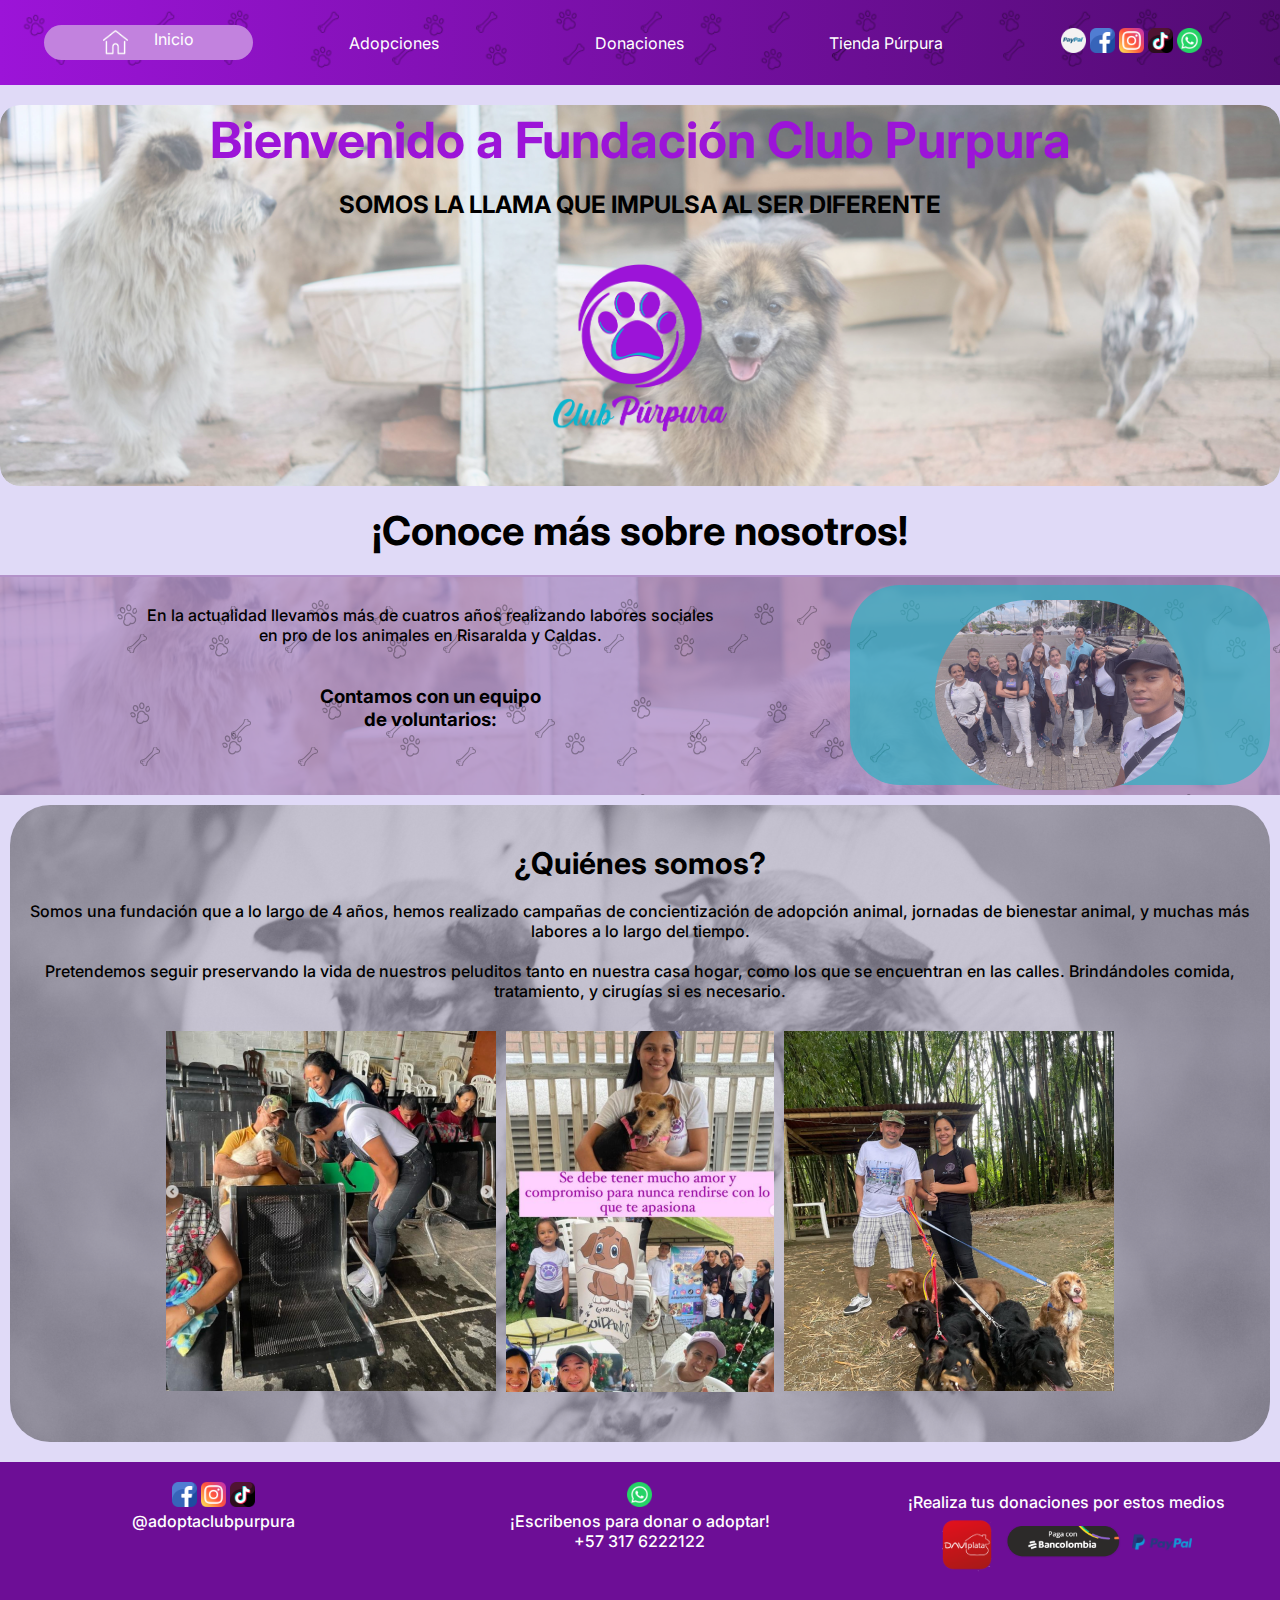
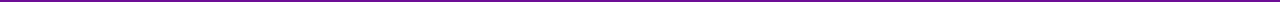
<file: index.html>
<!DOCTYPE html>
<html lang="en">
<head>
    <meta charset="UTF-8">
    <meta name="viewport" content="width=device-width, initial-scale=1.0">
    <link rel="stylesheet" href="./css/styles_index.css">
    <link rel="icon" href="./img/favicon.ico">
    <link rel="preconnect" href="https://fonts.googleapis.com">
    <link rel="preconnect" href="https://fonts.gstatic.com" crossorigin>
    <link href="https://fonts.googleapis.com/css2?family=Inter:wght@100..900&display=swap" rel="stylesheet">
    <title>Club Púrpura</title>
</head>
<body>
    <div class="navbar">
        <div class="home">
        <img href="/index.html" class="home-1" src="./img/iconos/homee.png" width="25px" height="26.18px">
        <a href="/index.html" class="home-2"><li>Inicio</li></a>
    </div>
        <a href="/adopciones.html"><li>Adopciones</li></a>
        <a href="/donaciones.html"><li>Donaciones</li></a>
        <a href="/tiendaPurpura.html"><li>Tienda Púrpura</li></a>
        

        <div class="redes">
           <a href="#"> <img src="./img/paypal.png" width="25px" height="25px"></a>
           <a href="https://web.facebook.com/adoptaClubpurpura"><img src="./img/iconos/facebook_2504903.png" width="25px" height="25px"></a>
            <a href="https://www.instagram.com/adoptaclubpurpura/"><img src="./img/iconos/instagram_2111463.png" width="25px" height="25px"></a>
            <a href="https://www.tiktok.com/@adoptaclubpurpura"><img src="./img/iconos/tiktok_2504942.png" width="25px" height="25px"></a>
            <a href="https://wa.link/f0om16"><img src="./img/iconos/social.png" width="25px" height="25px"></a>
        </div>
    </div>
    
    <div class="main">
        <h1 class="titulo"> Bienvenido a Fundación Club Purpura</h1>
        <br>
        <h2 class="subtitulo">SOMOS LA LLAMA QUE IMPULSA AL SER DIFERENTE</h2>
        <img src="./img/LOGO-PURPURA-.png" width="200px">
    </div>
    
    <h2 class="subtitulo_1">¡Conoce más sobre nosotros!</h2>
    <div class="voluntarios">
        <p class="text_1">En la actualidad llevamos más de cuatros
            años realizando labores sociales <br> en pro de los
            animales en Risaralda y Caldas.
        </p>
        <h3 class="sub_text_2"><b></b>Contamos con un equipo <br> de voluntarios:</h3>
        <div class="imagenes">
        <img class="voluntario_1" src="./img/voluntario_1.jpg" width="250px" height="190px">
        <img class="voluntario_2" src="./img/img/voluntarios_2.png">
        </div>
    </div>

    <div class="quienes_somos">
        <h3 class="titulo_somos">¿Quiénes somos?</h3>
        <p> Somos una fundación que a lo largo de 4 años, hemos realizado campañas de concientización de adopción
            animal, jornadas de bienestar animal, y muchas más labores a lo largo del tiempo.
        </p>
        <br>
        <p> Pretendemos seguir preservando la vida de nuestros peluditos tanto en nuestra casa 
            hogar, como los que se encuentran en las calles. Brindándoles comida, tratamiento, y cirugías si es necesario.
        </p>
        <div class="imagenes_quienes">
        <img class="imagenes_somos" src="./img/img/somos_3.png" width="330px" height="360px">
        <img class="imagenes_somos" src="./img/img/somos_2.png" width="268px" height="361px">
        <img class="imagenes_somos" src="./img/img/somos_1.png" width="330px" height="360px">
        </div>
    </div>

    <div class="footer">
        <div class="redes">
            <a href="https://web.facebook.com/adoptaClubpurpura"><img src="./img/iconos/facebook_2504903.png" width="25px" height="25px"></a>
            <a href="https://www.instagram.com/adoptaclubpurpura/"><img src="./img/iconos/instagram_2111463.png" width="25px" height="25px"></a>
            <a href="https://www.tiktok.com/@adoptaclubpurpura"><img src="./img/iconos/tiktok_2504942.png" width="25px" height="25px"></a>
            <p>@adoptaclubpurpura</p>
        </div>

        <div class="adoptar">
            <a href="https://wa.link/f0om16"><img src="./img/iconos/social.png" width="25px" height="25px"></a>
            <p>¡Escribenos para donar o adoptar! <br>
                +57 317 6222122 

            </p>
        </div>

        <div class="donaciones">
            <p>¡Realiza tus donaciones por estos medios</p>
            <div class="imagenes_donaciones">
            <a href="#"> <img src="/img/iconos/daviplata.png" width="50px"></a>
            <a href="#"> <img src="/img/iconos/bancolombia.png" width="120px"></a>
            <a href="#"> <img src="./img/iconos/paypal_196566.png" width="60px"></a>
            </div>
        </div>
    </div>

</body>
</html>
</file>
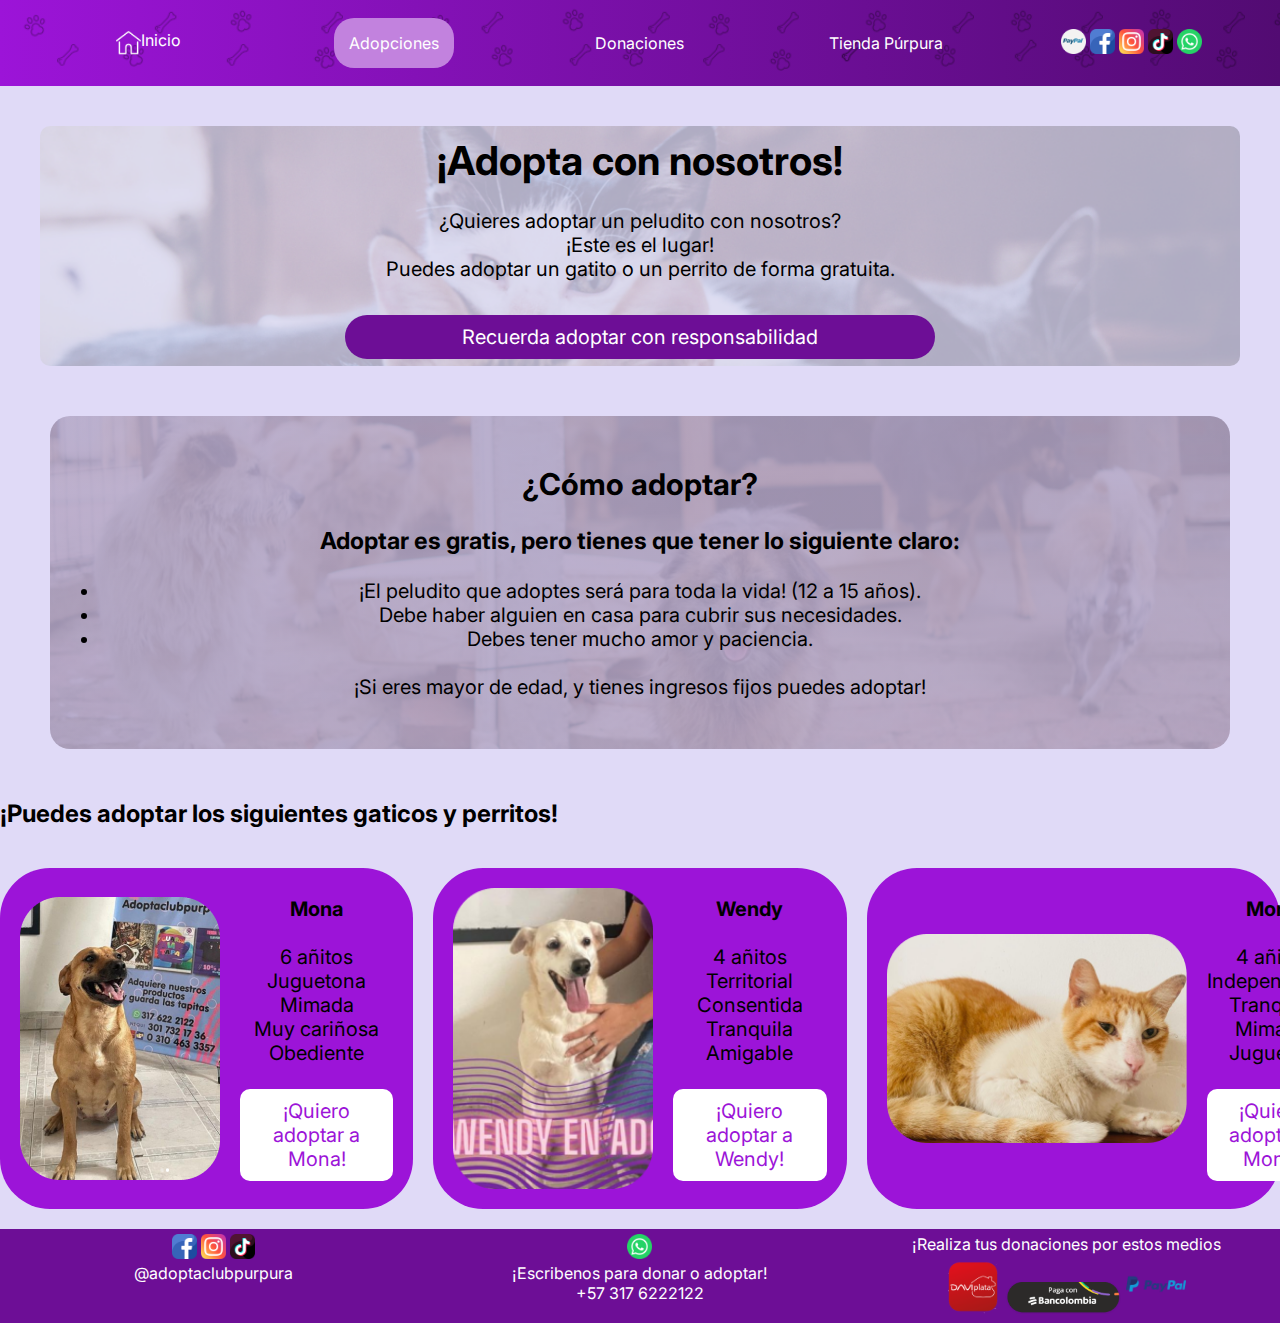
<file: adopciones.html>
<!DOCTYPE html>
<html lang="en">
<head>
    <meta charset="UTF-8">
    <meta name="viewport" content="width=device-width, initial-scale=1.0">
    <link rel="stylesheet" href="./css/styles_adopciones.css">
    <link rel="icon" href="./img/favicon.ico">
    <link rel="preconnect" href="https://fonts.googleapis.com">
    <link rel="preconnect" href="https://fonts.gstatic.com" crossorigin>
    <link href="https://fonts.googleapis.com/css2?family=Inter:wght@100..900&display=swap" rel="stylesheet">
    <title>Adopciones</title>
</head>
<body>
    <div class="navbar">
        <div class="home">
        <img class="home-1" src="./img/iconos/homee.png" width="25px" height="26.18px">
        <a href="/index.html" class="home-2"><li>Inicio</li></a>
    </div>
        <a class="adopciones" href="/adopciones.html"><li>Adopciones</li></a>
        <a href="/donaciones.html"><li>Donaciones</li></a>
        <a href="/tiendaPurpura.html"><li>Tienda Púrpura</li></a>
        

        <div class="redes">
           <a href="#"> <img src="./img/paypal.png" width="25px" height="25px"></a>
           <a href="https://web.facebook.com/adoptaClubpurpura"><img src="./img/iconos/facebook_2504903.png" width="25px" height="25px"></a>
            <a href="https://www.instagram.com/adoptaclubpurpura/"><img src="./img/iconos/instagram_2111463.png" width="25px" height="25px"></a>
            <a href="https://www.tiktok.com/@adoptaclubpurpura"><img src="./img/iconos/tiktok_2504942.png" width="25px" height="25px"></a>
            <a href="https://wa.link/f0om16"><img src="./img/iconos/social.png" width="25px" height="25px"></a>
        </div>
    </div>

    <div class="adopta_main">
    <H1 class="titulo_adopciones_main">¡Adopta con nosotros!</H1>
    <br>
    <p class="texto_adopciones">¿Quieres adoptar un peludito con nosotros? <br>
        ¡Este es el lugar! <br>
        Puedes adoptar un gatito o un perrito de forma gratuita.
    </p>
    <br>
    <p class="nota"> Recuerda adoptar con responsabilidad</p>
    </div>
    
    <div class="adoptar_detalles">
        <h2 class="titulo_adopciones">¿Cómo adoptar?</h2>
        <br>
        <h3>Adoptar es gratis, pero tienes que tener lo siguiente claro:</h3>
        <br>
        <div class="lista_adopciones">
            <li>¡El peludito que adoptes será para toda la vida! (12 a 15 años).</li>
            <li>Debe haber alguien en casa para cubrir sus necesidades.</li>
            <li>Debes tener mucho amor y paciencia.</li>
            <br>
            <p>¡Si eres mayor de edad, y tienes ingresos fijos puedes adoptar!</p>
        </div>
    </div>

    
        <h2 class="titulo_adopciones">¡Puedes adoptar los siguientes gaticos y perritos!</h2>
        <br><br>
        <div class="animales_adoptar">
        <div class="mona">
            <img src="./img/animales/mona.png" width="200px" >
            <div class="info_mona">
                <p class="nombre_mona"><b>Mona</b></p>
                <br>
                <p>6 añitos</p>
                <p>Juguetona</p>
                <p>Mimada</p>
                <p>Muy cariñosa</p>
                <p>Obediente</p>
                <BR>
                <button class="btn_mona" onclick="location.href='https://wa.link/f0om16'">¡Quiero adoptar a Mona!</button> 
                <!-- Se redirige a whatsApp - Solicitar más info -->
            </div>
        </div>

        <div class="wendy">
            <img class="img_wendy" src="./img/animales/wendy.png" width="200px">
            <div class="info_wendy">
                <p class="nombre_wendy"><b>Wendy</b></p>
                <br>
                <p>4 añitos</p>
                <p>Territorial</p>
                <p>Consentida</p>
                <p>Tranquila</p>
                <p>Amigable</p>
                <br>
                <button class="btn_wendy" onclick="location.href='https://wa.link/f0om16'">¡Quiero adoptar a Wendy!</button>
            </div>
        </div>

        <div class="mono">
            <img class="img_mono" src="./img/animales/mono.png" width="300px">
            <div class="info_mona">
                <p class="nombre_mona"><b>Mono</b></p>
                <br>
                <p>4 añitos</p>
                <p>Independiente</p>
                <p>Tranquilo</p>
                <p>Mimado</p>
                <p>Juguetón</p>
                <br>
                <button class="btn_mono" onclick="location.href='https://wa.link/f0om16'">¡Quiero adoptar a Mono!</button>
            </div>
        </div>
    </div>

    <div class="footer">
        <div class="redes">
            <a href="https://web.facebook.com/adoptaClubpurpura"><img src="./img/iconos/facebook_2504903.png" width="25px" height="25px"></a>
            <a href="https://www.instagram.com/adoptaclubpurpura/"><img src="./img/iconos/instagram_2111463.png" width="25px" height="25px"></a>
            <a href="https://www.tiktok.com/@adoptaclubpurpura"><img src="./img/iconos/tiktok_2504942.png" width="25px" height="25px"></a>
            <p>@adoptaclubpurpura</p>
        </div>

        <div class="adoptar">
            <a href="https://wa.link/f0om16"><img src="./img/iconos/social.png" width="25px" height="25px"></a>
            <p>¡Escribenos para donar o adoptar! <br>
                +57 317 6222122 

            </p>
        </div>

        <div class="donaciones">
            <p>¡Realiza tus donaciones por estos medios</p>
            <div class="imagenes_donaciones">
            <a href="#"> <img src="/img/iconos/daviplata.png" width="50px"></a>
            <a href="#"> <img src="/img/iconos/bancolombia.png" width="120px"></a>
            <a href="#"> <img src="./img/iconos/paypal_196566.png" width="60px"></a>
            </div>
        </div>
    </div>
</body>
</html>
</file>
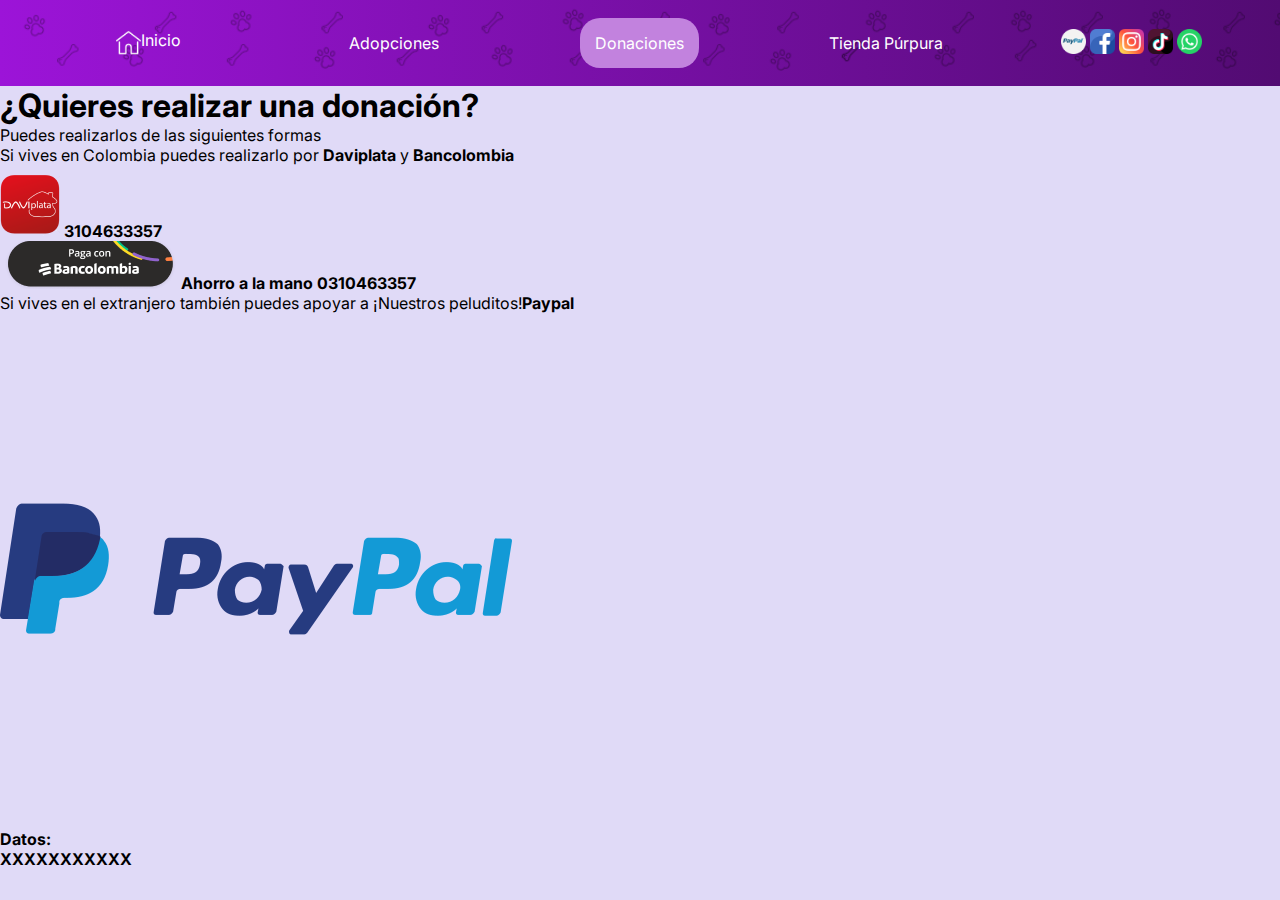
<file: donaciones.html>
<!DOCTYPE html>
<html lang="en">
<head>
    <meta charset="UTF-8">
    <meta name="viewport" content="width=device-width, initial-scale=1.0">
    <link rel="stylesheet" href="./css/styles_donaciones.css">
    <link rel="icon" href="./img/favicon.ico">
    <link rel="preconnect" href="https://fonts.googleapis.com">
    <link rel="preconnect" href="https://fonts.gstatic.com" crossorigin>
    <link href="https://fonts.googleapis.com/css2?family=Inter:wght@100..900&display=swap" rel="stylesheet">

    <title>Donaciones</title>
</head>
<body>
    <div class="navbar">
        <div class="home">
        <img class="home-1" src="./img/iconos/homee.png" width="25px" height="26.18px">
        <a href="/index.html" class="home-2"><li>Inicio</li></a>
    </div>
        <a href="/adopciones.html"><li>Adopciones</li></a>
        <a class="donaciones" href="/donaciones.html"><li>Donaciones</li></a>
        <a href="/tiendaPurpura.html"><li>Tienda Púrpura</li></a>
        

        <div class="redes">
           <a href="#"> <img src="./img/paypal.png" width="25px" height="25px"></a>
           <a href="https://web.facebook.com/adoptaClubpurpura"><img src="./img/iconos/facebook_2504903.png" width="25px" height="25px"></a>
            <a href="https://www.instagram.com/adoptaclubpurpura/"><img src="./img/iconos/instagram_2111463.png" width="25px" height="25px"></a>
            <a href="https://www.tiktok.com/@adoptaclubpurpura"><img src="./img/iconos/tiktok_2504942.png" width="25px" height="25px"></a>
            <a href="https://wa.link/f0om16"><img src="./img/iconos/social.png" width="25px" height="25px"></a>
        </div>
    </div>

    <div class="donacion_info">
        <h1 class="donacion_titulo">¿Quieres realizar una donación?</h1>
        <p> Puedes realizarlos de las siguientes formas</p>
        <p>Si vives en Colombia puedes realizarlo por <b>Daviplata</b> y <b>Bancolombia</b></p>
        <div class="nacional">
            <div class="daviplata">
                <img src="/img/iconos/daviplata.png">
                <b>3104633357</b>
            </div>
            <div class="bancolombia">
                <img src="/img/iconos/bancolombia.png">
                <b>Ahorro a la mano</b>
                <b>0310463357</b>
            </div>
        </div>
        <p>Si vives en el extranjero también puedes apoyar a ¡Nuestros peluditos!<b>Paypal</b></p>
        <div class="internacional">
            <img src="/img/iconos/paypal_196566.png">
            <p> <b>Datos:</b></p>
            <p><b>XXXXXXXXXXX</b></p>
        </div>
    </div>

</body>
</html>
</file>
<file: css/styles_index.css>
* {
    margin: 0;
    padding: 0;
    font-family: "Inter", sans-serif;
}

body{
    background-color: #E0DAF7;
}

.navbar {
    background-image: url(/img/BANNER.png), linear-gradient(to right, #9C14D8, #520B72);
    background-size: cover;
    background-blend-mode: normal;
    display: grid;
    grid-template-columns: repeat(auto-fit, minmax(150px, 1fr)); /* Uso de auto-fit y minmax para un diseño flexible */
    list-style: none;
    text-align: center;
    align-items: center;
    padding: 2vh 2vw; /* Unidades relativas para el padding */
}

a, .home {
    text-decoration: none;
    color: white;
}

.home {
    display: flex;
    background-color: #C282DE;
    padding: 0.5vh 0.5vw; /* Unidades relativas para el padding */
    justify-content: center; /* Centrar el contenido */
    width: 80%; /* Ajustar el ancho al 80% del contenedor padre */
    max-width: 1200px; /* Establecer un ancho máximo */
    margin: 0 auto; /* Centrar el contenedor horizontalmente */
    border-radius: 20px;
    
}

.home-1 {
    margin-right: 2vw; /* Unidades relativas para el margin */
}

.main {
    position: relative; /* Necesario para que el pseudo-elemento se posicione correctamente */
    text-align: center;
    color: white;
    margin-top: 20px;
    border-radius: 20px;
    padding: 0.5vh 0.5vw;
    background-color: #ffffff66; /* Color de fondo de respaldo */
    overflow: hidden; /* Asegura que el pseudo-elemento no se salga del contenedor */
}

.main::before {
    content: '';
    position: absolute;
    top: 0;
    left: 0;
    width: 100%;
    height: 100%;
    border-radius: 20px;
    background: url('/img/img/pexels-sims1217-12195429.jpg') no-repeat center center;
    background-size: cover;
    opacity: 1; /* Ajustar la opacidad según sea necesario */
    z-index: -1; /* Asegurarse de que el pseudo-elemento esté detrás del contenido */
}

.titulo{
    color: #9C14D8;
    font-size: 50px;
}

.subtitulo{
    font-weight: bold;
    color: black;
}

.subtitulo_1{
    text-align: center;
    font-size: 40px;
    margin: 20px;
}
.voluntarios{
    display: grid;
    grid-template-columns: repeat(auto-fit, minmax(150px, 1fr));
    grid-template-rows: repeat(2,100px);
    background: url(/img/img/fondo_voluntarios.png);
    text-align: center;
    padding: 10px;
}


.imagenes{
    background-color: #2FB2C3;
    grid-row: 1/3;
    border-radius: 50px;
    padding: 5px;
    opacity: 0.7; /* Opacidad del contenedor */
}



.voluntario_1{
    margin: 10px;
    border-radius: 130px;
    grid-column: 3/4;
    grid-row: 1/3;
    margin-bottom: 5vw;
}

.voluntario_2{
    grid-column: 7/8;
    grid-row: 1/3;
    margin: 10px;
    margin-bottom: 5vw;
}

.sub_text_2{
    grid-column: 1/3;
    grid-row: 2/3;
}
.text_1{
    margin: 20px;
    grid-column: 1/3;
    grid-row: 1/3;
}

.quienes_somos{
    position: relative;
    color: black; /* Color del texto */
    padding: 20px;
    overflow: hidden;
    text-align: center;
    border-radius: 40px;
    margin: 10px;
}

.quienes_somos::before{

    content: '';
    position: absolute;
    top: 0;
    left: 0;
    width: 100%;
    height: 100%;
    background: url('/img/img/pexels-polinachistyakova-9341741.jpg') no-repeat center center;
    background-size: cover;
    opacity: 0.5; /* Opacidad de la imagen */
    filter: brightness(0.7); /* Ajuste de brillo para el color */
    z-index: -1;
}

.imagenes_quienes{
    display: flex;
    flex-direction: row;
    justify-content: center;
    margin: 30px;
    gap: 10px;
    overflow: hidden;
}

.titulo_somos{
    font-size:30px;
    margin: 20px;
}

p{
    font-weight:500;
}

.footer {
    text-align: center;
    color: white;
    display: grid;
    grid-template-columns: repeat(auto-fit, minmax(150px, 1fr));
    grid-auto-rows: auto;

    background-color: #6D0E96;
    padding: 10px 0;
    margin-top: 20px;
}

.redes, .adoptar, .donaciones {
    margin: 10px 0;
}

.donaciones {
    text-align: center;
    margin: 20px 0;
}

.imagenes_donaciones {
    display: flex;
    justify-content: center;
    align-items: center;
    gap: 10px;
}

.imagenes_donaciones a {
    display: flex;
    align-items: center;
}

.imagenes_donaciones img {
    display: block;
    max-width: 100%; /* Asegura que las imágenes no excedan el ancho del contenedor */
    height: auto; /* Mantiene la relación de aspecto de las imágenes */
}


@media (max-width: 1280px) {
    .voluntario_2 {
        display: none;
    }
}


/* ADOPCIONES */

.adopta_main{
    text-align: center;
    margin: 40px;
    background-image: url(/img/img/gatos_cp.png);
    background-size: cover;
    border-radius: 10px;
    height:240px;

}

.nota{
    text-align: center;
    background-color: #6D0E96;
    padding: 10px;
    color: white;
    border-radius: 30px;
    width: 50%;
    max-width: 600px; /* Ajusta según tus necesidades */
    min-width: 300px; /* Ajusta según tus necesidades */
    margin: 0 auto; /* Centra el elemento horizontalmente */
    margin-top: 10px;
    margin-bottom: 0px;
}

.texto_adopciones{
    margin-top: 20px;
    margin-bottom: 20px;
}
</file>
<file: css/styles_adopciones.css>
* {
    margin: 0;
    padding: 0;
    font-family: "Inter", sans-serif;
    box-sizing: border-box;
}

body {
    background-color: #E0DAF7;
}

.navbar {
    background-image: url(/img/BANNER.png), linear-gradient(to right, #9C14D8, #520B72);
    background-size: cover;
    background-blend-mode: normal;
    display: grid;
    grid-template-columns: repeat(auto-fit, minmax(150px, 1fr));
    list-style: none;
    text-align: center;
    align-items: center;
    padding: 2vh 2vw;
}

a, .home {
    text-decoration: none;
    color: white;
}

.home {
    display: flex;
    padding: 0.5vh 0.5vw;
    justify-content: center;
    width: 80%;
    max-width: 1200px;
    margin: 0 auto;
    border-radius: 20px;
}

.main {
    position: relative;
    text-align: center;
    color: white;
    margin-top: 20px;
    border-radius: 20px;
    padding: 0.5vh 0.5vw;
    background-color: #ffffff66;
    overflow: hidden;
}

.main::before {
    content: '';
    position: absolute;
    top: 0;
    left: 0;
    width: 100%;
    height: 100%;
    border-radius: 20px;
    background: url('/img/img/pexels-sims1217-12195429.jpg') no-repeat center center;
    background-size: cover;
    opacity: 1;
    z-index: -1;
}
.adopciones{
    background-color: #C282DE;
    padding: 15px;
    justify-content: center;
    margin: 0 auto;
    max-width: 1200px;
    border-radius: 20px;
}

.titulo {
    color: #9C14D8;
    font-size: 50px;
}

.subtitulo {
    font-weight: bold;
    color: black;
}

.voluntarios {
    display: grid;
    grid-template-columns: repeat(auto-fit, minmax(150px, 1fr));
    grid-template-rows: repeat(2, auto);
    background: url(/img/img/fondo_voluntarios.png);
    text-align: center;
    padding: 10px;
}

.imagenes {
    background-color: #2FB2C3;
    grid-row: 1/3;
    border-radius: 50px;
    padding: 5px;
    opacity: 0.7;
}

.voluntario_1, .voluntario_2 {
    margin: 10px;
    border-radius: 130px;
    width: 100%;
    max-width: 200px;
}

.quienes_somos {
    position: relative;
    color: black;
    padding: 20px;
    overflow: hidden;
    text-align: center;
    border-radius: 40px;
    margin: 10px;
}

.quienes_somos::before {
    content: '';
    position: absolute;
    top: 0;
    left: 0;
    width: 100%;
    height: 100%;
    background: url('/img/img/pexels-polinachistyakova-9341741.jpg') no-repeat center center;
    background-size: cover;
    opacity: 0.5;
    filter: brightness(0.7);
    z-index: -1;
}

.imagenes_quienes {
    display: flex;
    flex-direction: row;
    justify-content: center;
    margin: 30px;
    gap: 10px;
    overflow: hidden;
}

.footer {
    text-align: center;
    color: white;
    display: grid;
    grid-template-columns: repeat(auto-fit, minmax(150px, 1fr));
    grid-auto-rows: auto;
    background-color: #6D0E96;
    padding: 5px 0;
    margin-top: 20px;
}

.imagenes_donaciones img {
    max-width: 100%;
    height: auto;
}

.adopta_main {
    text-align: center;
    margin: 40px;
    background-image: url(/img/img/gatos_cp.png);
    background-size: cover;
    border-radius: 10px;
    height: 240px;
    padding: 10px;

    font-size: 20px;
}

.nota {
    text-align: center;
    background-color: #6D0E96;
    padding: 10px;
    color: white;
    border-radius: 30px;
    width: 50%;
    max-width: 600px;
    min-width: 300px;
    margin: 10px auto 0;
}

.adoptar_detalles {
    background: 
        linear-gradient(rgba(97, 70, 110, 0.3), rgba(97, 70, 110, 0.3)),
        url('/img/animales/pexels-sims1217-12195429\ 1.png');
    background-size: cover;
    background-position: center;
    margin: 50px;
    padding: 50px;
    border-radius: 20px;
    text-align: center;

    font-size: 20px;
}

.animales_adoptar {
    display: grid;
    grid-template-columns: repeat(auto-fit, minmax(300px, 1fr));
    gap: 20px;
}

.mona, .mono, .wendy {
    background-color: #9C14D8;
    text-align: center;
    margin: 0 auto;
    width: 100%;
    max-width: 600px;
    padding: 20px;
    border-radius: 50px;
    font-size: 20px;
    display: grid;
    grid-template-columns: 1fr 1fr;
    gap: 20px;
    align-items: center;
}

.btn_mona, .btn_mono, .btn_wendy {
    border: none;
    padding: 10px;
    font-size: 20px;
    border-radius: 10px;
    cursor: pointer;
    background-color: #fff;
    color: #9C14D8;
}

@media (max-width: 1280px) {
    .voluntario_2 {
        display: none;
    }
}

@media (max-width: 768px) {
    .navbar, .home, .main, .voluntarios, .quienes_somos, .footer, .adopta_main, .adoptar_detalles {
        padding: 10px;
        margin: 10px;
    }

    .titulo {
        font-size: 36px;
    }

    .mona, .mono, .wendy {
        grid-template-columns: 1fr;
    }

    .nota {
        width: 90%;
    }
}
</file>
<file: css/styles_donaciones.css>
* {
    margin: 0;
    padding: 0;
    font-family: "Inter", sans-serif;
    box-sizing: border-box;
}

body {
    background-color: #E0DAF7;
}

.navbar {
    background-image: url(/img/BANNER.png), linear-gradient(to right, #9C14D8, #520B72);
    background-size: cover;
    background-blend-mode: normal;
    display: grid;
    grid-template-columns: repeat(auto-fit, minmax(150px, 1fr));
    list-style: none;
    text-align: center;
    align-items: center;
    padding: 2vh 2vw;
}

a, .home {
    text-decoration: none;
    color: white;
}

.home {
    display: flex;
    padding: 0.5vh 0.5vw;
    justify-content: center;
    width: 80%;
    max-width: 1200px;
    margin: 0 auto;
    border-radius: 20px;
}

.main {
    position: relative;
    text-align: center;
    color: white;
    margin-top: 20px;
    border-radius: 20px;
    padding: 0.5vh 0.5vw;
    background-color: #ffffff66;
    overflow: hidden;
}

.main::before {
    content: '';
    position: absolute;
    top: 0;
    left: 0;
    width: 100%;
    height: 100%;
    border-radius: 20px;
    background: url('/img/img/pexels-sims1217-12195429.jpg') no-repeat center center;
    background-size: cover;
    opacity: 1;
    z-index: -1;
}

.donaciones{
    background-color: #C282DE;
    padding: 15px;
    justify-content: center;
    margin: 0 auto;
    max-width: 1200px;
    border-radius: 20px;
}

.titulo {
    color: #9C14D8;
    font-size: 50px;
}

.subtitulo {
    font-weight: bold;
    color: black;
}

.voluntarios {
    display: grid;
    grid-template-columns: repeat(auto-fit, minmax(150px, 1fr));
    grid-template-rows: repeat(2, auto);
    background: url(/img/img/fondo_voluntarios.png);
    text-align: center;
    padding: 10px;
}

.imagenes {
    background-color: #2FB2C3;
    grid-row: 1/3;
    border-radius: 50px;
    padding: 5px;
    opacity: 0.7;
}

.voluntario_1, .voluntario_2 {
    margin: 10px;
    border-radius: 130px;
    width: 100%;
    max-width: 200px;
}

.quienes_somos {
    position: relative;
    color: black;
    padding: 20px;
    overflow: hidden;
    text-align: center;
    border-radius: 40px;
    margin: 10px;
}

.quienes_somos::before {
    content: '';
    position: absolute;
    top: 0;
    left: 0;
    width: 100%;
    height: 100%;
    background: url('/img/img/pexels-polinachistyakova-9341741.jpg') no-repeat center center;
    background-size: cover;
    opacity: 0.5;
    filter: brightness(0.7);
    z-index: -1;
}

.imagenes_quienes {
    display: flex;
    flex-direction: row;
    justify-content: center;
    margin: 30px;
    gap: 10px;
    overflow: hidden;
}

.footer {
    text-align: center;
    color: white;
    display: grid;
    grid-template-columns: repeat(auto-fit, minmax(150px, 1fr));
    grid-auto-rows: auto;
    background-color: #6D0E96;
    padding: 5px 0;
    margin-top: 20px;
}

.imagenes_donaciones img {
    max-width: 100%;
    height: auto;
}



@media (max-width: 1280px) {
    .voluntario_2 {
        display: none;
    }
}

@media (max-width: 768px) {
    .navbar, .home, .main, .voluntarios, .quienes_somos, .footer, .adopta_main, .adoptar_detalles {
        padding: 10px;
        margin: 10px;
    }


}
</file>
